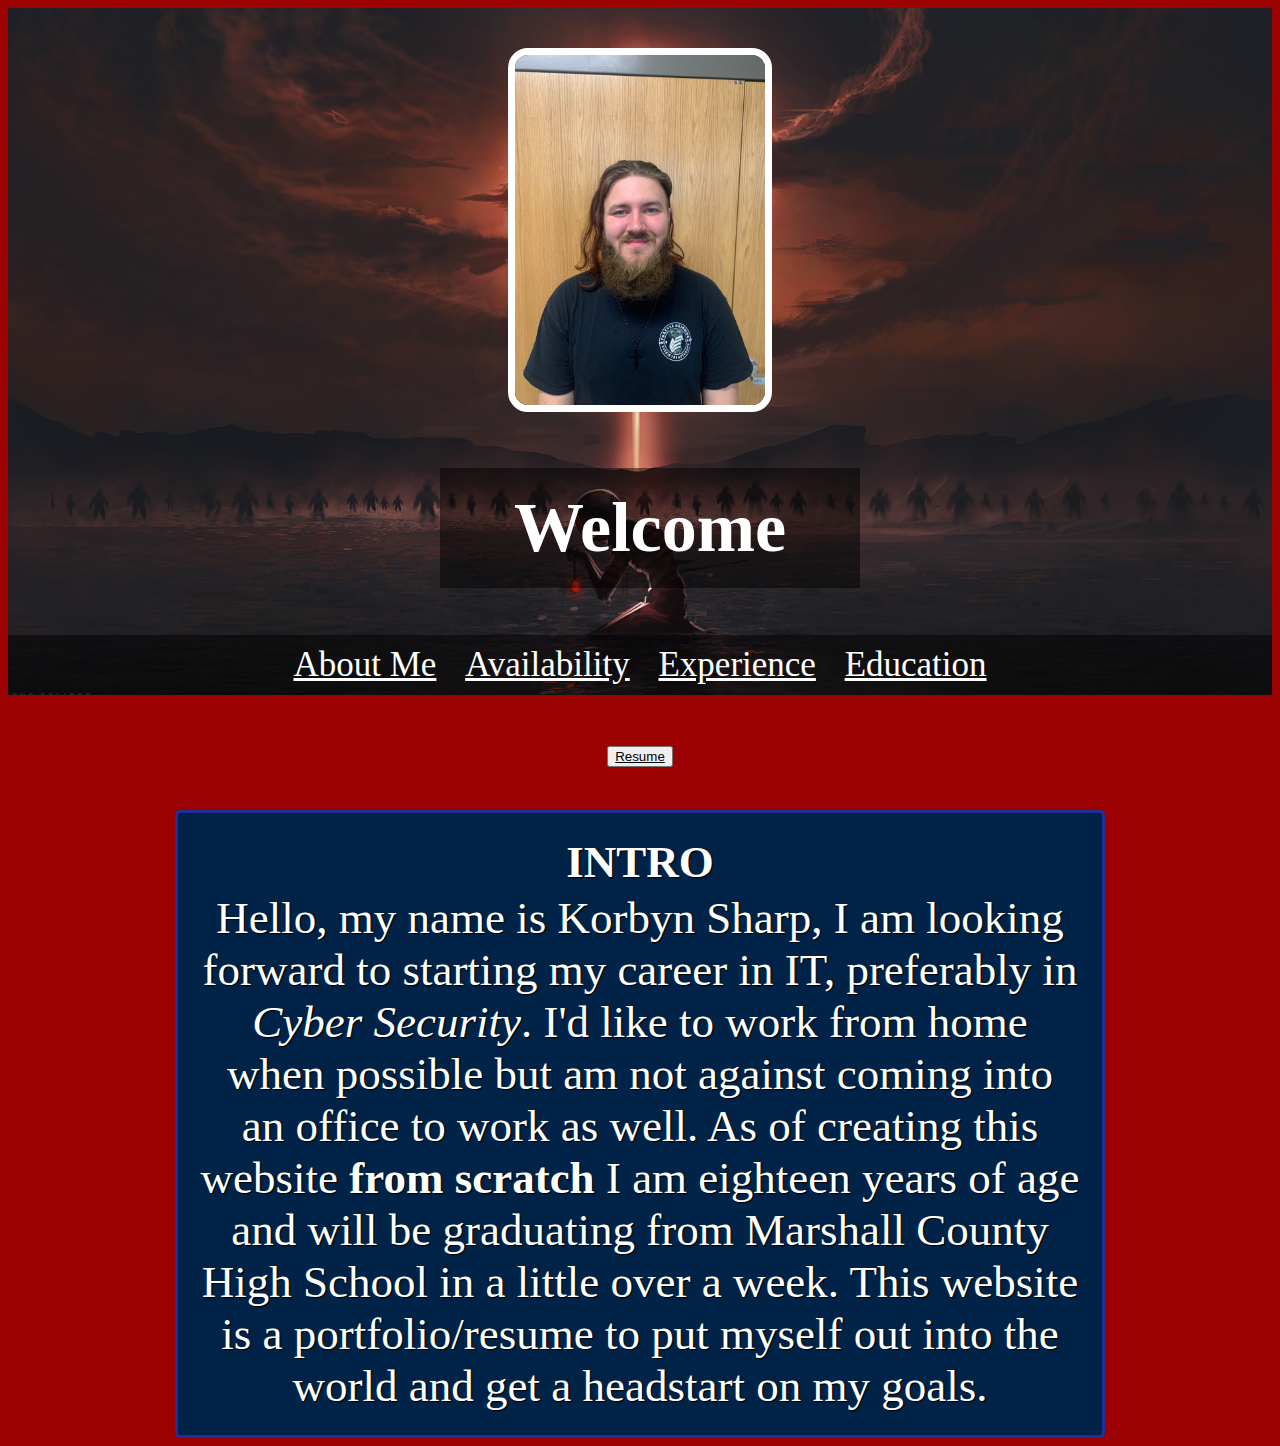
<file: index.html>
<!DOCTYPE html>
<head>
  <link rel="stylesheet" href="mystyle.css">
  <style>
table, th, td {
  font-size: 45px;
  border: 0px solid;
  max-width: 100%;
  background-color: #002347;
  text-align: center;
}
    header {
      text-align: center;
      background: url('images/Eclipse_Grifith.jpg');
      background-position: center;
      background-size: cover;
      color: white;
    }
    body {
      color: white;
      background-color: #9c0101;
    }
    a {
      color: white;
    }
    h1 {
      font-size: 70px;
      color: white;  
      background: rgba(0,0,0,0.5);
      max-width: 30%;
      padding: 20px;

    }
    img {
      margin: 40px 0px 0px 0px;
      border: 7px solid white;
      border-radius: 20px;
    }
    ul {
      padding: 10px;
      background: rgba(0,0,0,0.5);
    }
    li {
      display: inline;
      padding: 0px 10px 0px 10px;
    }
    article {
      max-width: 70%;
      padding: 20px;
      margin: 0 auto;
      text-shadow: 1px 1px 1px black;
      border-style: solid;
      border-color: #203099;
      border-radius: 5px;
      background-color: #002347;
    }
    @media (max-width: 500px) {
      h1 {
        font-size: 36px;
        padding: 5px;
      }
      li {
        padding: 5px;
        display: block;
      }
    }
  </style>
</head>
<body>
  <header>
    <img src="images/filler image.jpg"style="width:250px;height:350px;">
    <center>
    <h1>Welcome</h1>
    </center>
    <ul>
      <li><a href="About_Me.html">About Me</a></li>
      <li><a href="Availability.html">Availability</a></li>
      <li><a href="Experience.html">Experience</a></li>
      <li><a href="Education.html">Education</a></li>
    </ul>
  </header>
    <center>
  <button>
  <a style="color: Black;" href="https://www.canva.com/design/DAFinZO_bnc/ep4ZjJNKkXvcXIc85GnjFg/view?utm_content=DAFinZO_bnc&utm_campaign=designshare&utm_medium=link2&utm_source=uniquelinks&utlId=h6c3ddc4712"target="_blank">Resume</a>
  </button>
  </center>
  <br>
<div>
<article>
<table>
  <tr>
    <td><b>INTRO</b></td>
  </tr>
  <tr>
    <td>Hello, my name is Korbyn Sharp, I am looking forward to starting my career in IT, preferably in <i>Cyber Security</i>.  I'd like to work from home when possible but am not against coming into an office to work as well.  As of creating this website <b>from scratch</b> I am eighteen years of age and will be graduating from Marshall County High School in a little over a week.  This website is a portfolio/resume to put myself out into the world and get a headstart on my goals.</td>
  </tr>
</table>
</article>
</div>
</body>
</file>
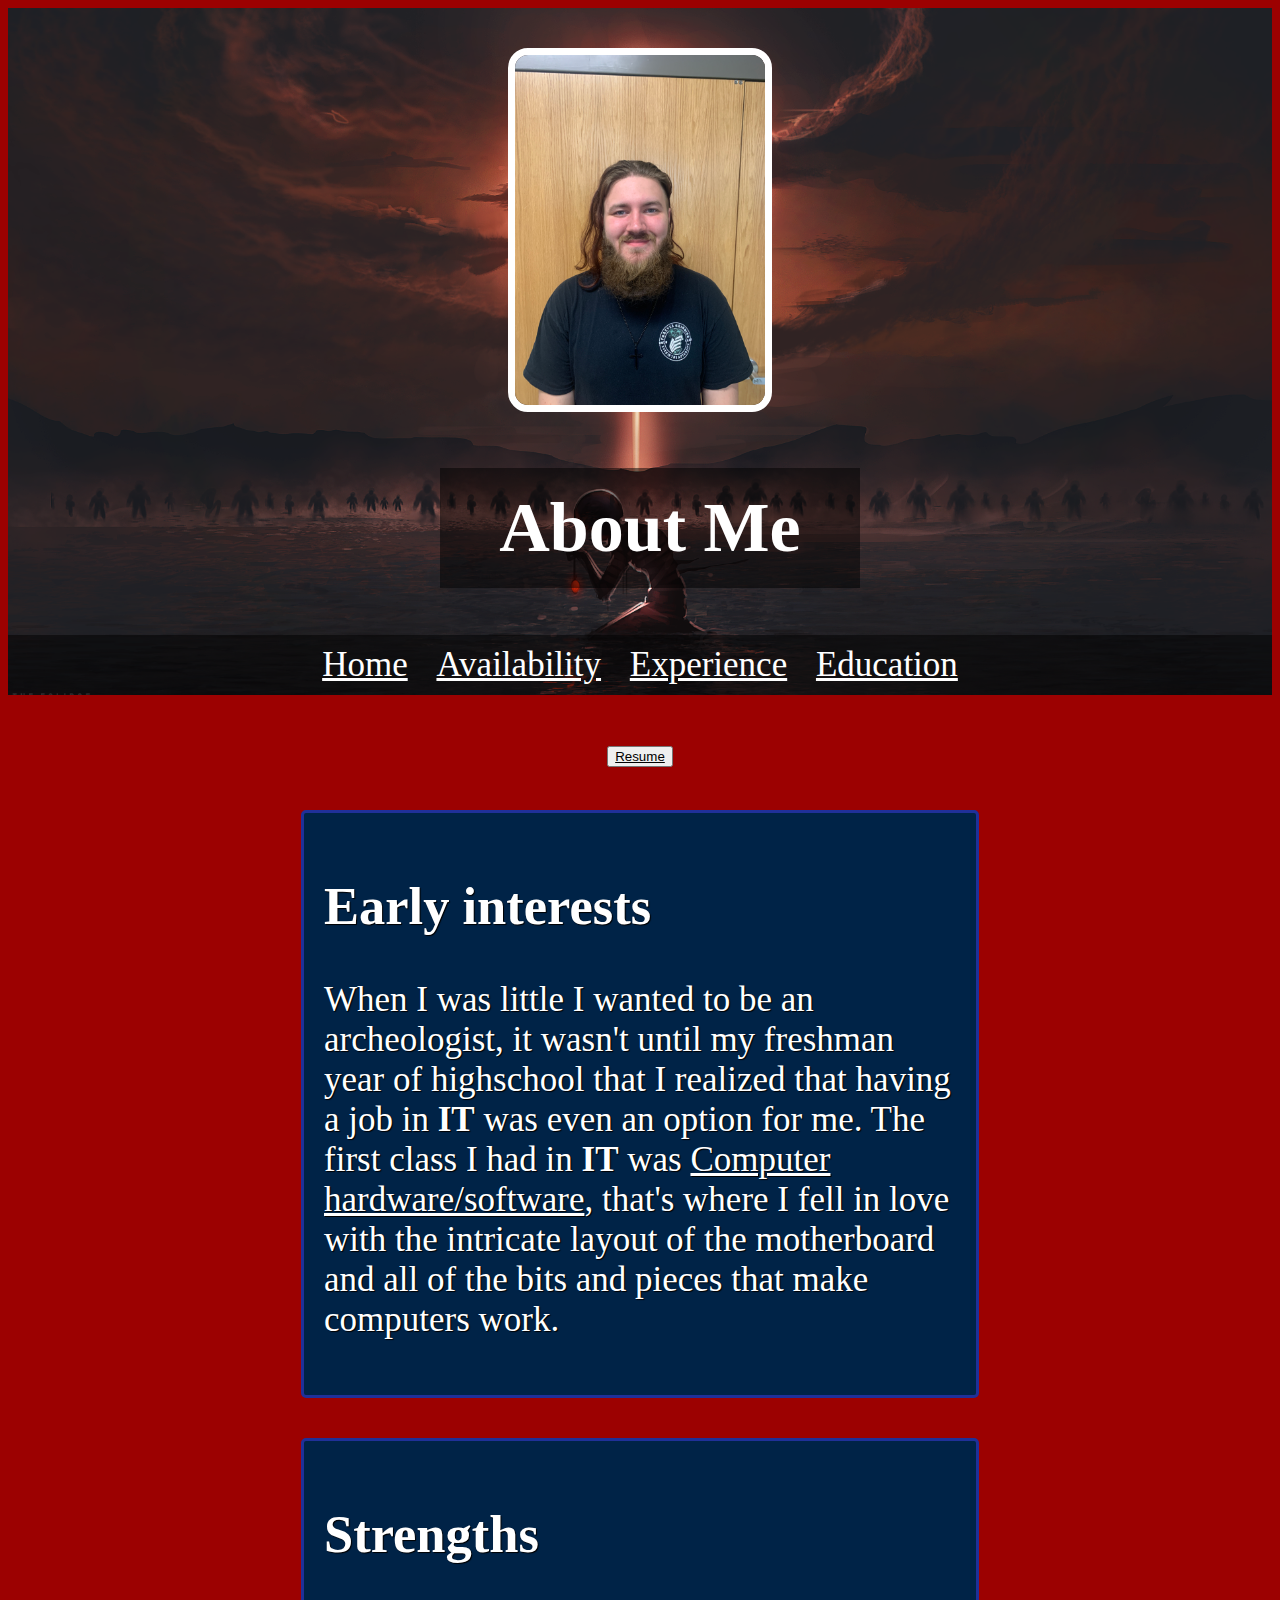
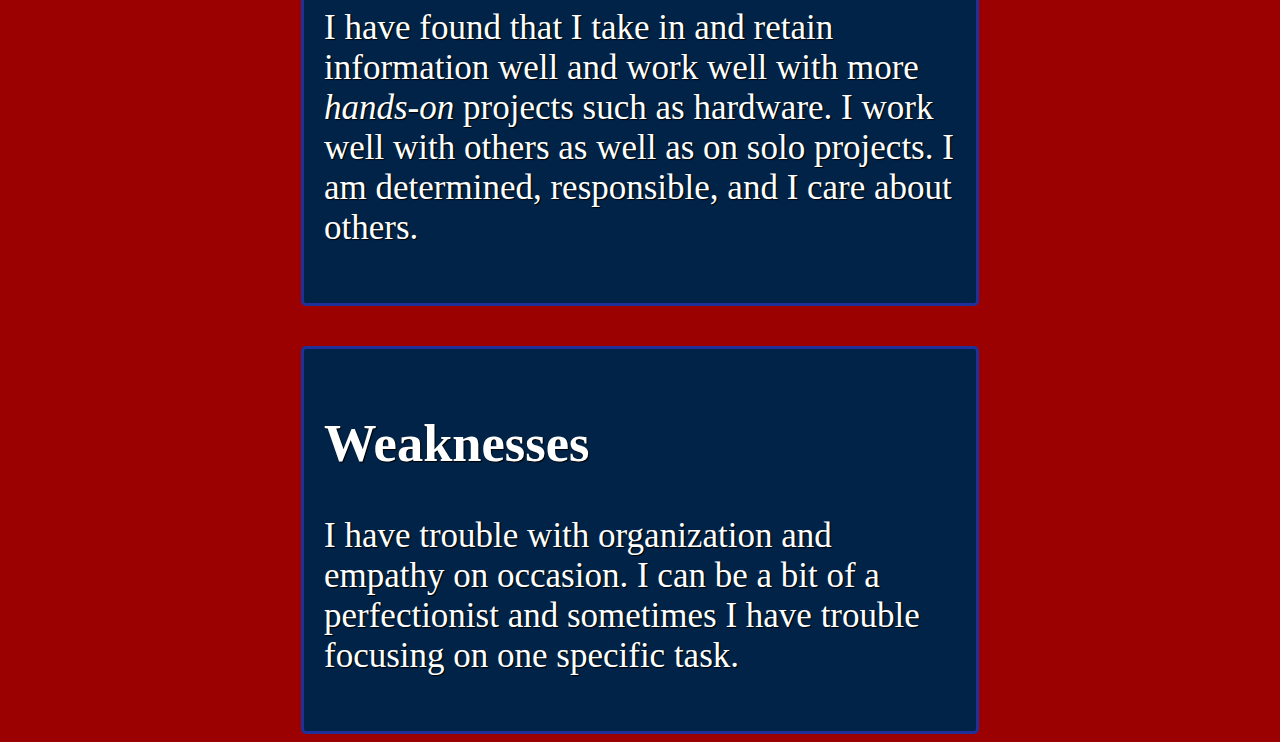
<file: About_Me.html>
<!DOCTYPE html>
<head>
  <link rel="stylesheet" href="mystyle.css">
  <style>
    header {
      text-align: center;
      background: url('images/Eclipse_Grifith.jpg');
      background-position: center;
      background-size: cover;
      color: white;
    }
    body {
      color: white;
      background-color: #9c0101;
    }
    a {
      color: white;
    }
    h1 {
      font-size: 70px;
      color: white;  
      background: rgba(0,0,0,0.5);
      max-width: 30%;
      padding: 20px;

    }
    img {
      margin: 40px 0px 0px 0px;
      border: 7px solid white;
      border-radius: 20px;
    }
    ul {
      padding: 10px;
      background: rgba(0,0,0,0.5);
    }
    li {
      display: inline;
      padding: 0px 10px 0px 10px;
    }
    article {
      max-width: 50%;
      padding: 20px;
      margin: 0 auto;
      text-shadow: 1px 1px 1px black;
      border-style: solid;
      border-color: #203099;
      border-radius: 5px;
      background-color: #002347;
    }
    @media (max-width: 500px) {
      h1 {
        font-size: 36px;
        padding: 5px;
      }
      li {
        padding: 5px;
        display: block;
      }
    }
  </style>
</head>
<body>
  <header>
    <img src="images/filler image.jpg"style="width:250px;height:350px;">    <center>
    <center>
    <h1>About Me</h1>
    </center>
    <ul>
      <li><a href="index.html">Home</a></li>
      <li><a href="Availability.html">Availability</a></li>
      <li><a href="Experience.html">Experience</a></li>
      <li><a href="Education.html">Education</a></li>
    </ul>

  </header>
    <center>
  <button>
  <a style="color: Black;" href="https://www.canva.com/design/DAFinZO_bnc/ep4ZjJNKkXvcXIc85GnjFg/view?utm_content=DAFinZO_bnc&utm_campaign=designshare&utm_medium=link2&utm_source=uniquelinks&utlId=h6c3ddc4712"target="_blank">Resume</a>
  </button>
  </center>
  <br>
  <article>
    <h2>Early interests</h2>
    <p>When I was little I wanted to be an archeologist, it wasn't until my freshman year of highschool that I realized that having a job in <b>IT</b> was even an option for me.  The first class I had in <b>IT</b> was <u>Computer hardware/software</u>, that's where I fell in love with the intricate layout of the motherboard and all of the bits and pieces that make computers work.</p>
  </article>
  <br>
  <article>
    <h2>Strengths</h2>
    <p>I have found that I take in and retain information well and work well with more <i>hands-on</i> projects such as hardware.  I work well with others as well as on solo projects.  I am determined, responsible, and I care about others.</p>
  </article>
  <br>
  <article>
    <h2>Weaknesses</h2>
    <p>I have trouble with organization and empathy on occasion.  I can be a bit of a perfectionist and sometimes I have trouble focusing on one specific task.
</p>
  </article>
</body>
</file>
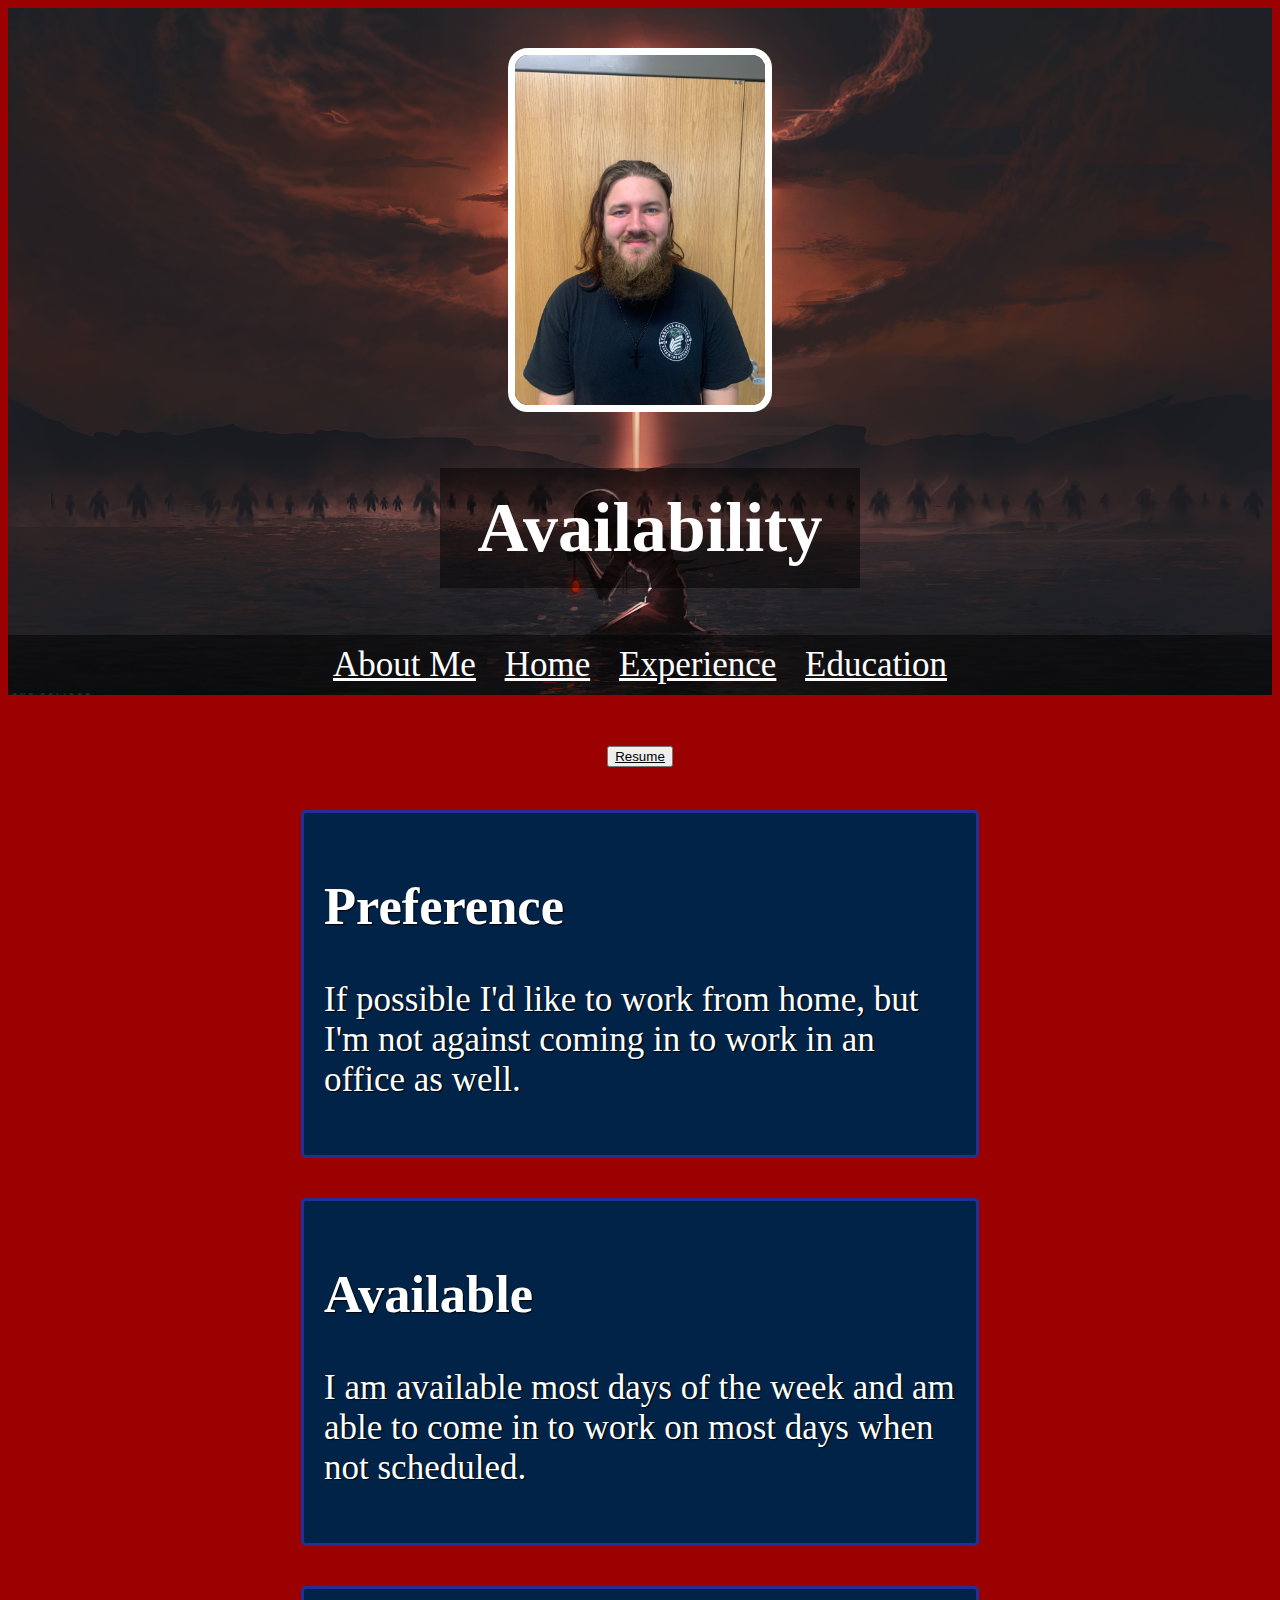
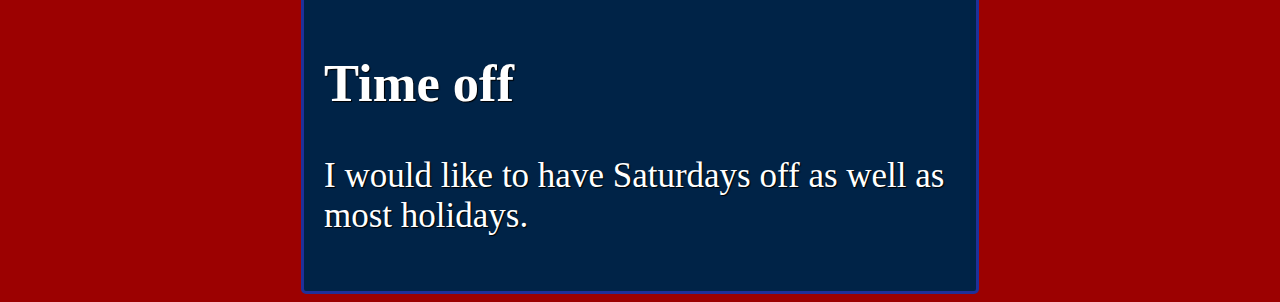
<file: Availability.html>
<!DOCTYPE html>
<head>
  <link rel="stylesheet" href="mystyle.css">
  <style>
    header {
      text-align: center;
      background: url('images/Eclipse_Grifith.jpg');
      background-position: center;
      background-size: cover;
      color: white;
    }
    body {
      color: white;
      background-color: #9c0101;
    }
    a {
      color: white;
    }
    h1 {
      font-size: 70px;
      color: white;  
      background: rgba(0,0,0,0.5);
      max-width: 30%;
      padding: 20px;

    }
    img {
      margin: 40px 0px 0px 0px;
      border: 7px solid white;
      border-radius: 20px;
    }
    ul {
      padding: 10px;
      background: rgba(0,0,0,0.5);
    }
    li {
      display: inline;
      padding: 0px 10px 0px 10px;
    }
    article {
      max-width: 50%;
      padding: 20px;
      margin: 0 auto;
      text-shadow: 1px 1px 1px black;
      border-style: solid;
      border-color: #203099;
      border-radius: 5px;
      background-color: #002347;
    }
    @media (max-width: 500px) {
      h1 {
        font-size: 36px;
        padding: 5px;
      }
      li {
        padding: 5px;
        display: block;
      }
    }
  </style>
</head>
<body>
  <header>
    <img src="images/filler image.jpg"style="width:250px;height:350px;">    <center>
    <center>
    <h1>Availability</h1>
    </center>
    <ul>
      <li><a href="About_Me.html">About Me</a></li>
      <li><a href="index.html">Home</a></li>
      <li><a href="Experience.html">Experience</a></li>
      <li><a href="Education.html">Education</a></li>
    </ul>

  </header>
    <center>
  <button>
  <a style="color: Black;" href="https://www.canva.com/design/DAFinZO_bnc/ep4ZjJNKkXvcXIc85GnjFg/view?utm_content=DAFinZO_bnc&utm_campaign=designshare&utm_medium=link2&utm_source=uniquelinks&utlId=h6c3ddc4712"target="_blank">Resume</a>
  </button>
  </center>
  <br>
  <article>
    <h2>Preference</h2>
    <p>If possible I'd like to work from home, but I'm not against coming in to work in an office as well.</p>
  </article>
  <br>
  <article>
    <h2>Available</h2>
    <p>I am available most days of the week and am able to come in to work on most days when not scheduled.</p>
  </article>
  <br>
  <article>
    <h2>Time off</h2>
    <p>I would like to have Saturdays off as well as most holidays.</p>
  </article>
</body>
</file>
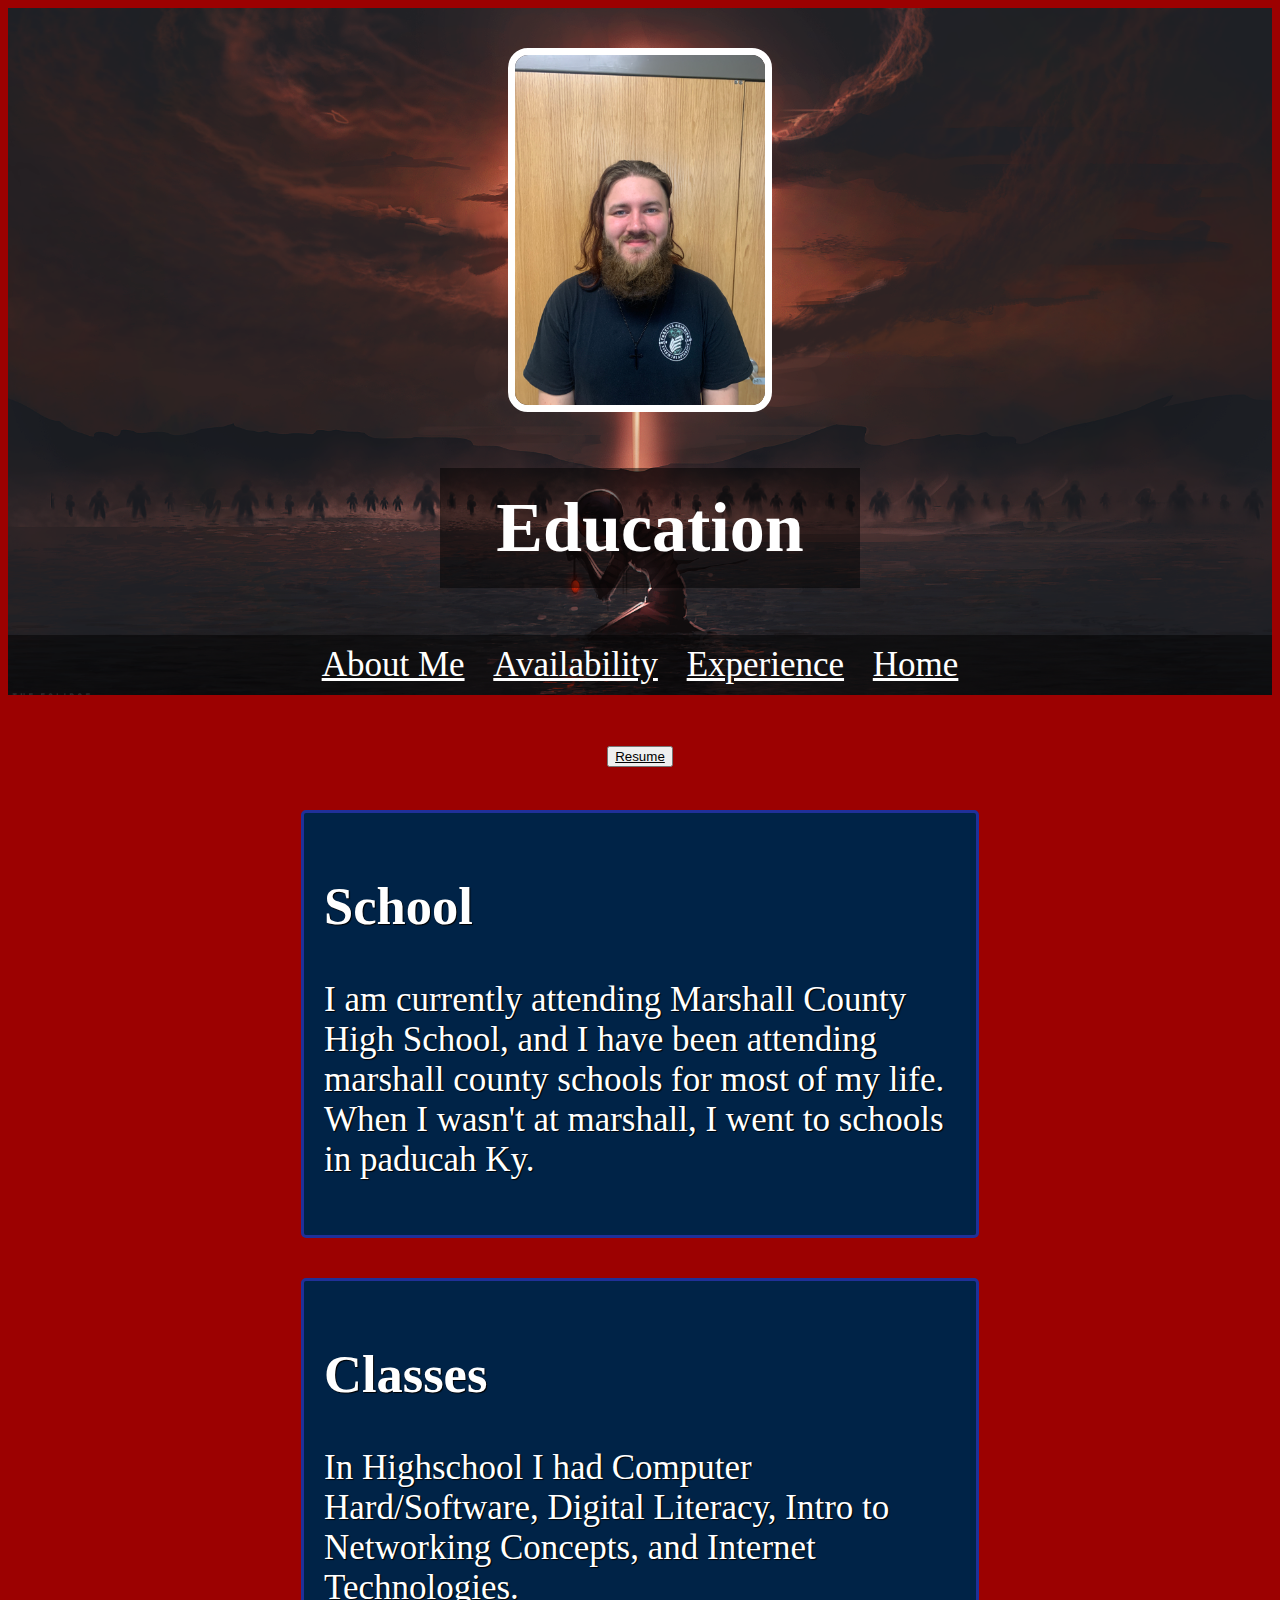
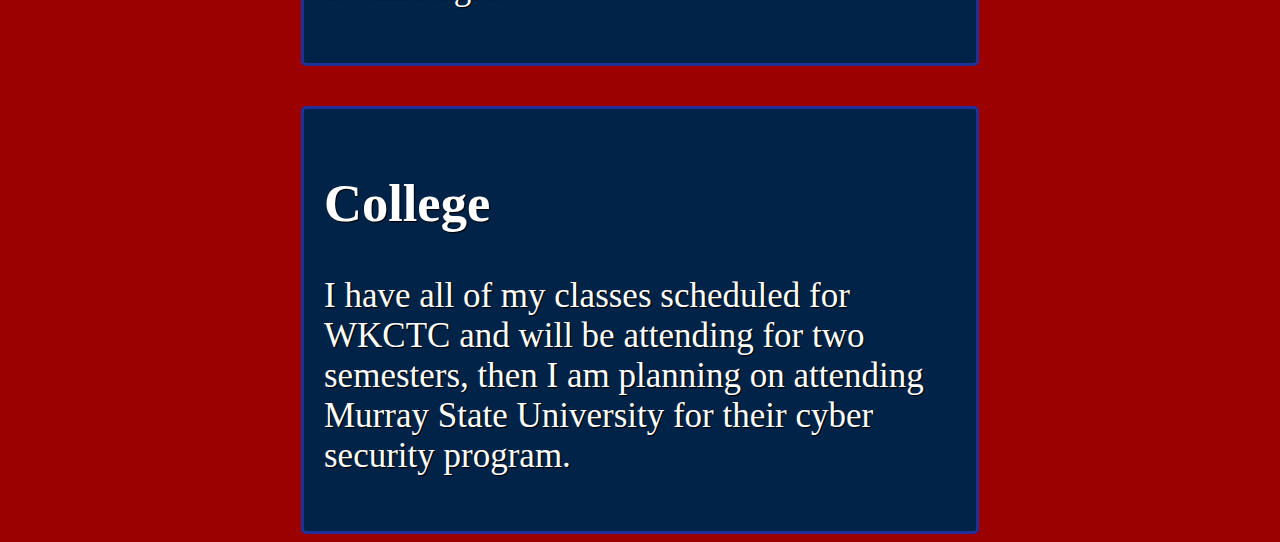
<file: Education.html>
<!DOCTYPE html>
<head>
  <link rel="stylesheet" href="mystyle.css">
  <style>
    header {
      text-align: center;
      background: url('images/Eclipse_Grifith.jpg');
      background-position: center;
      background-size: cover;
      color: white;
    }
    body {
      color: white;
      background-color: #9c0101;
    }
    a {
      color: white;
    }
    h1 {
      font-size: 70px;
      color: white;  
      background: rgba(0,0,0,0.5);
      max-width: 30%;
      padding: 20px;

    }
    img {
      margin: 40px 0px 0px 0px;
      border: 7px solid white;
      border-radius: 20px;
    }
    ul {
      padding: 10px;
      background: rgba(0,0,0,0.5);
    }
    li {
      display: inline;
      padding: 0px 10px 0px 10px;
    }
    article {
      max-width: 50%;
      padding: 20px;
      margin: 0 auto;
      text-shadow: 1px 1px 1px black;
      border-style: solid;
      border-color: #203099;
      border-radius: 5px;
      background-color: #002347;
    }
    @media (max-width: 500px) {
      h1 {
        font-size: 36px;
        padding: 5px;
      }
      li {
        padding: 5px;
        display: block;
      }
    }
  </style>
</head>
<body>
  <header>
    <img src="images/filler image.jpg"style="width:250px;height:350px;">    <center>
    <center>
    <h1>Education</h1>
    </center>
    <ul>
      <li><a href="About_Me.html">About Me</a></li>
      <li><a href="Availability.html">Availability</a></li>
      <li><a href="Experience.html">Experience</a></li>
      <li><a href="index.html">Home</a></li>
    </ul>

  </header>
    <center>
  <button>
  <a style="color: Black;" href="https://www.canva.com/design/DAFinZO_bnc/ep4ZjJNKkXvcXIc85GnjFg/view?utm_content=DAFinZO_bnc&utm_campaign=designshare&utm_medium=link2&utm_source=uniquelinks&utlId=h6c3ddc4712"target="_blank">Resume</a>
  </button>
  </center>
  <br>
  <article>
    <h2>School</h2>
    <p>I am currently attending Marshall County High School, and I have been attending marshall county schools for most of my life.  When I wasn't at marshall, I went to schools in paducah Ky.</p>
  </article>
  <br>
  <article>
    <h2>Classes</h2>
    <p>In Highschool I had Computer Hard/Software, Digital Literacy, Intro to Networking Concepts, and Internet Technologies.</p>
  </article>
  <br>
  <article>
    <h2>College</h2>
    <p>I have all of my classes scheduled for WKCTC and will be attending for two semesters, then I am planning on attending Murray State University for their cyber security program.</p>
  </article>
</body>
</file>
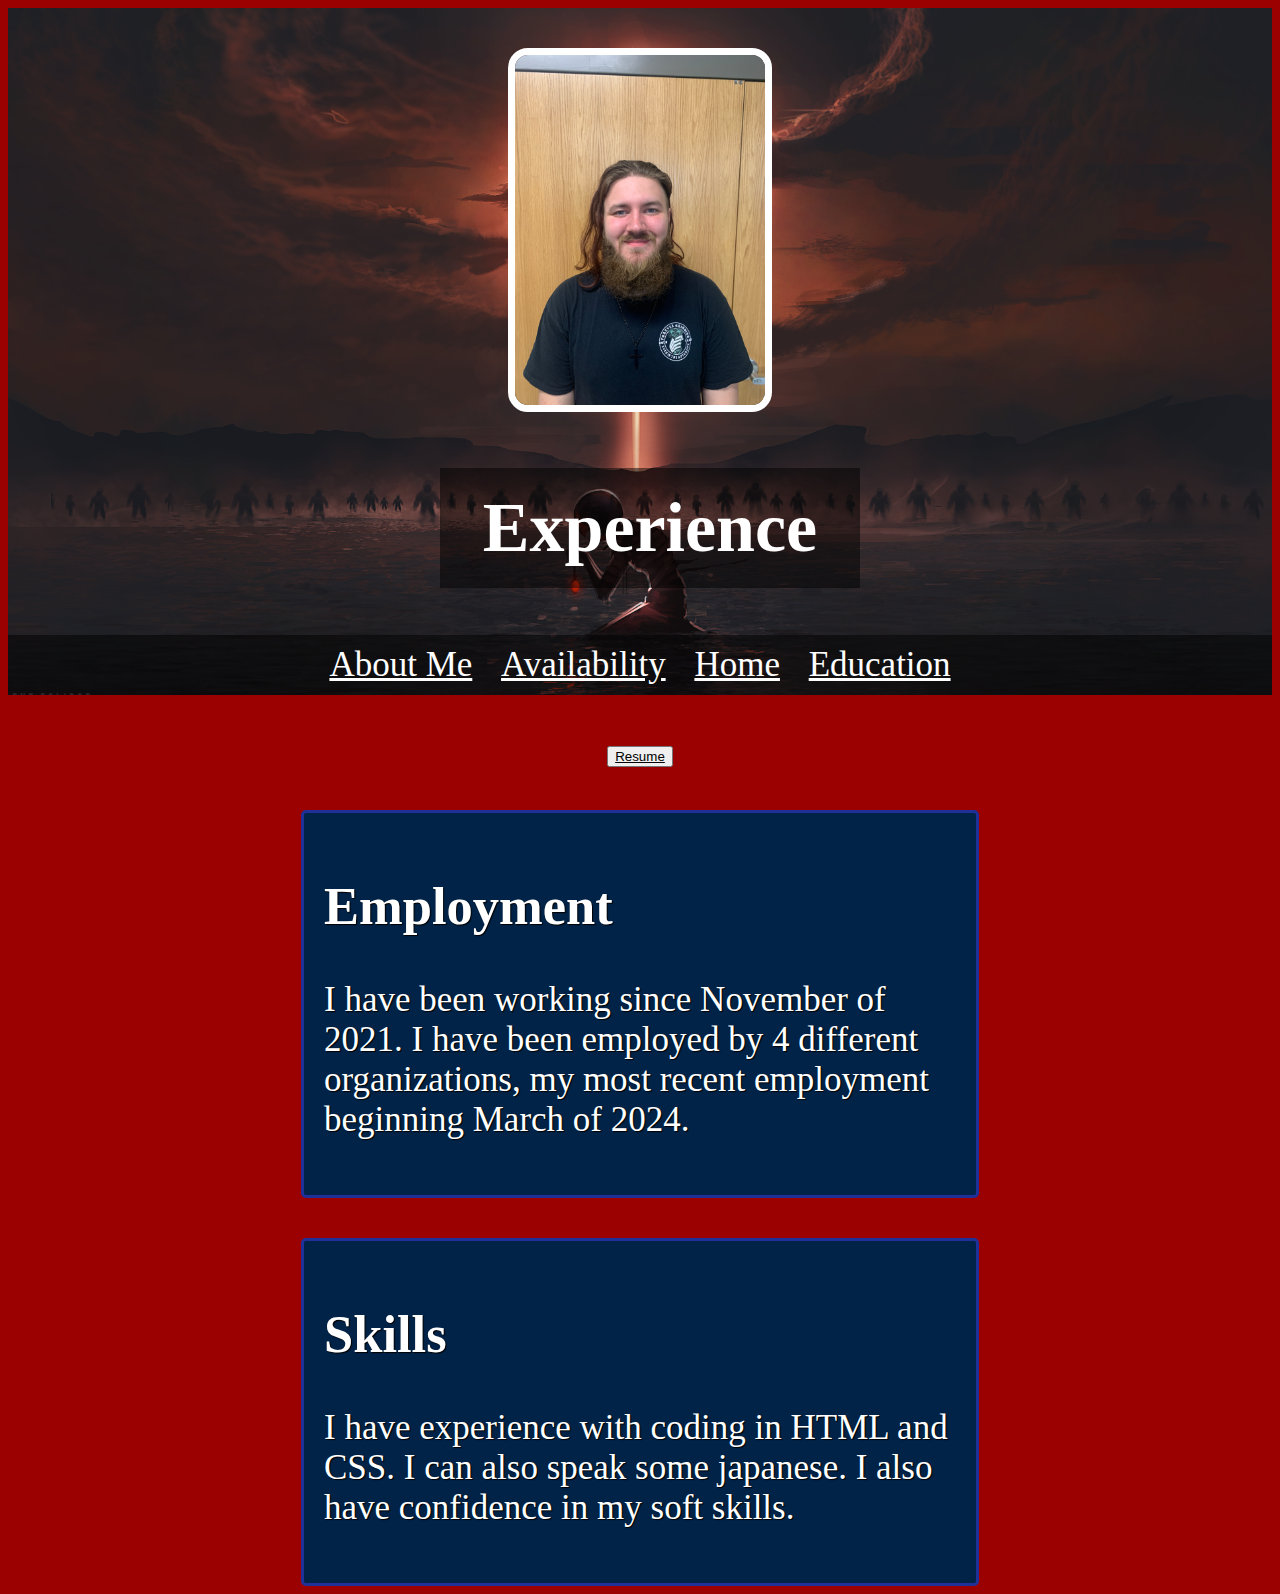
<file: Experience.html>
<!DOCTYPE html>
<head>
  <link rel="stylesheet" href="mystyle.css">
  <style>
    header {
      text-align: center;
      background: url('images/Eclipse_Grifith.jpg');
      background-position: center;
      background-size: cover;
      color: white;
    }
    body {
      color: white;
      background-color: #9c0101;
    }
    a {
      color: white;
    }
    h1 {
      font-size: 70px;
      color: white;  
      background: rgba(0,0,0,0.5);
      max-width: 30%;
      padding: 20px;

    }
    img {
      margin: 40px 0px 0px 0px;
      border: 7px solid white;
      border-radius: 20px;
    }
    ul {
      padding: 10px;
      background: rgba(0,0,0,0.5);
    }
    li {
      display: inline;
      padding: 0px 10px 0px 10px;
    }
    article {
      max-width: 50%;
      padding: 20px;
      margin: 0 auto;
      text-shadow: 1px 1px 1px black;
      border-style: solid;
      border-color: #203099;
      border-radius: 5px;
      background-color: #002347;
    }
    @media (max-width: 500px) {
      h1 {
        font-size: 36px;
        padding: 5px;
      }
      li {
        padding: 5px;
        display: block;
      }
    }
  </style>
</head>
<body>
  <header>
    <img src="images/filler image.jpg"style="width:250px;height:350px;">    <center>
    <h1>Experience</h1>
    </center>
    <ul>
      <li><a href="About_Me.html">About Me</a></li>
      <li><a href="Availability.html">Availability</a></li>
      <li><a href="index.html">Home</a></li>
      <li><a href="Education.html">Education</a></li>
    </ul>

  </header>
    <center>
  <button>
  <a style="color: Black;" href="https://www.canva.com/design/DAFinZO_bnc/ep4ZjJNKkXvcXIc85GnjFg/view?utm_content=DAFinZO_bnc&utm_campaign=designshare&utm_medium=link2&utm_source=uniquelinks&utlId=h6c3ddc4712"target="_blank">Resume</a>
  </button>
  </center>
  <br>
  <article>
    <h2>Employment</h2>
    <p>I have been working since November of 2021.  I have been employed by 4 different organizations, my most recent employment beginning March of 2024.</p>
  </article>
  <br>
  <article>
    <h2>Skills</h2>
    <p>I have experience with coding in HTML and CSS.  I can also speak some japanese.  I also have confidence in my soft skills.</p>
  </article>
</body>
</file>
<file: mystyle.css>
body {
  font-family: "Trirong", serif;
  font-size: 35px;
  background-color: #E1B799;
}

h1 {
  color: white;
  margin-left: 20px;
}
</file>
